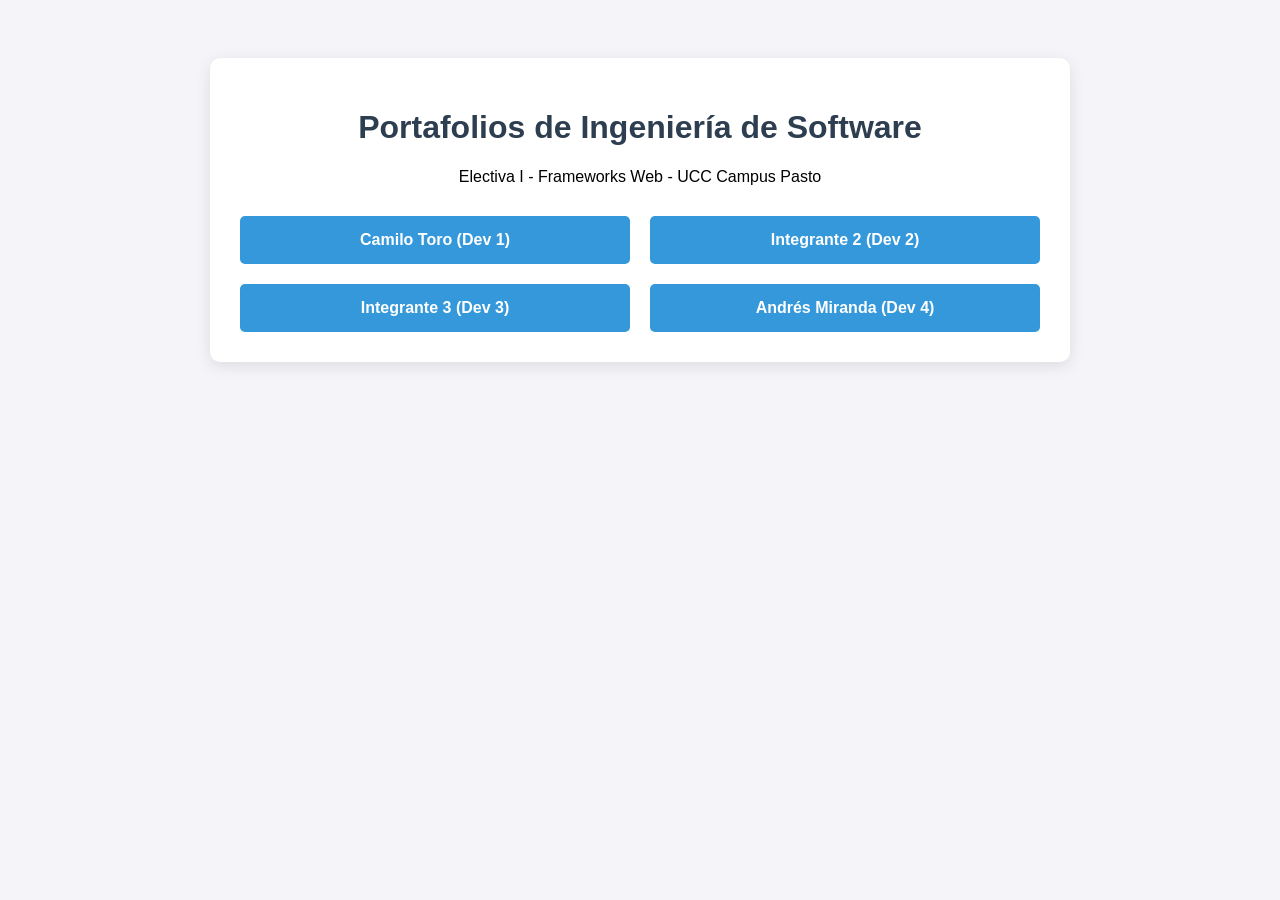
<file: portafolio_profesional/template/index.html>
<!DOCTYPE html>
<html lang="es">
<head>
    <meta charset="UTF-8">
    <meta name="viewport" content="width=device-width, initial-scale=1.0">
    <title>Portafolios Profesionales - UCC Pasto</title>
    <style>
        body { font-family: 'Segoe UI', Tahoma, Geneva, Verdana, sans-serif; text-align: center; background-color: #f4f4f9; padding: 50px; }
        .container { max-width: 800px; margin: auto; background: white; padding: 30px; border-radius: 10px; box-shadow: 0 4px 15px rgba(0,0,0,0.1); }
        h1 { color: #2c3e50; }
        .grid { display: grid; grid-template-columns: 1fr 1fr; gap: 20px; margin-top: 30px; }
        .btn { display: block; padding: 15px; background: #3498db; color: white; text-decoration: none; border-radius: 5px; transition: 0.3s; font-weight: bold; }
        .btn:hover { background: #2980b9; transform: translateY(-3px); }
    </style>
</head>
<body>
    <div class="container">
        <h1>Portafolios de Ingeniería de Software</h1>
        <p>Electiva I - Frameworks Web - UCC Campus Pasto</p>
        <div class="grid">
            <a href="/dev1/" class="btn">Camilo Toro (Dev 1)</a>
            <a href="/dev2/" class="btn">Integrante 2 (Dev 2)</a>
            <a href="/dev3/" class="btn">Integrante 3 (Dev 3)</a>
            <a href="/dev4/" class="btn">Andrés Miranda (Dev 4)</a>
        </div>
    </div>
</body>
</html>
</file>
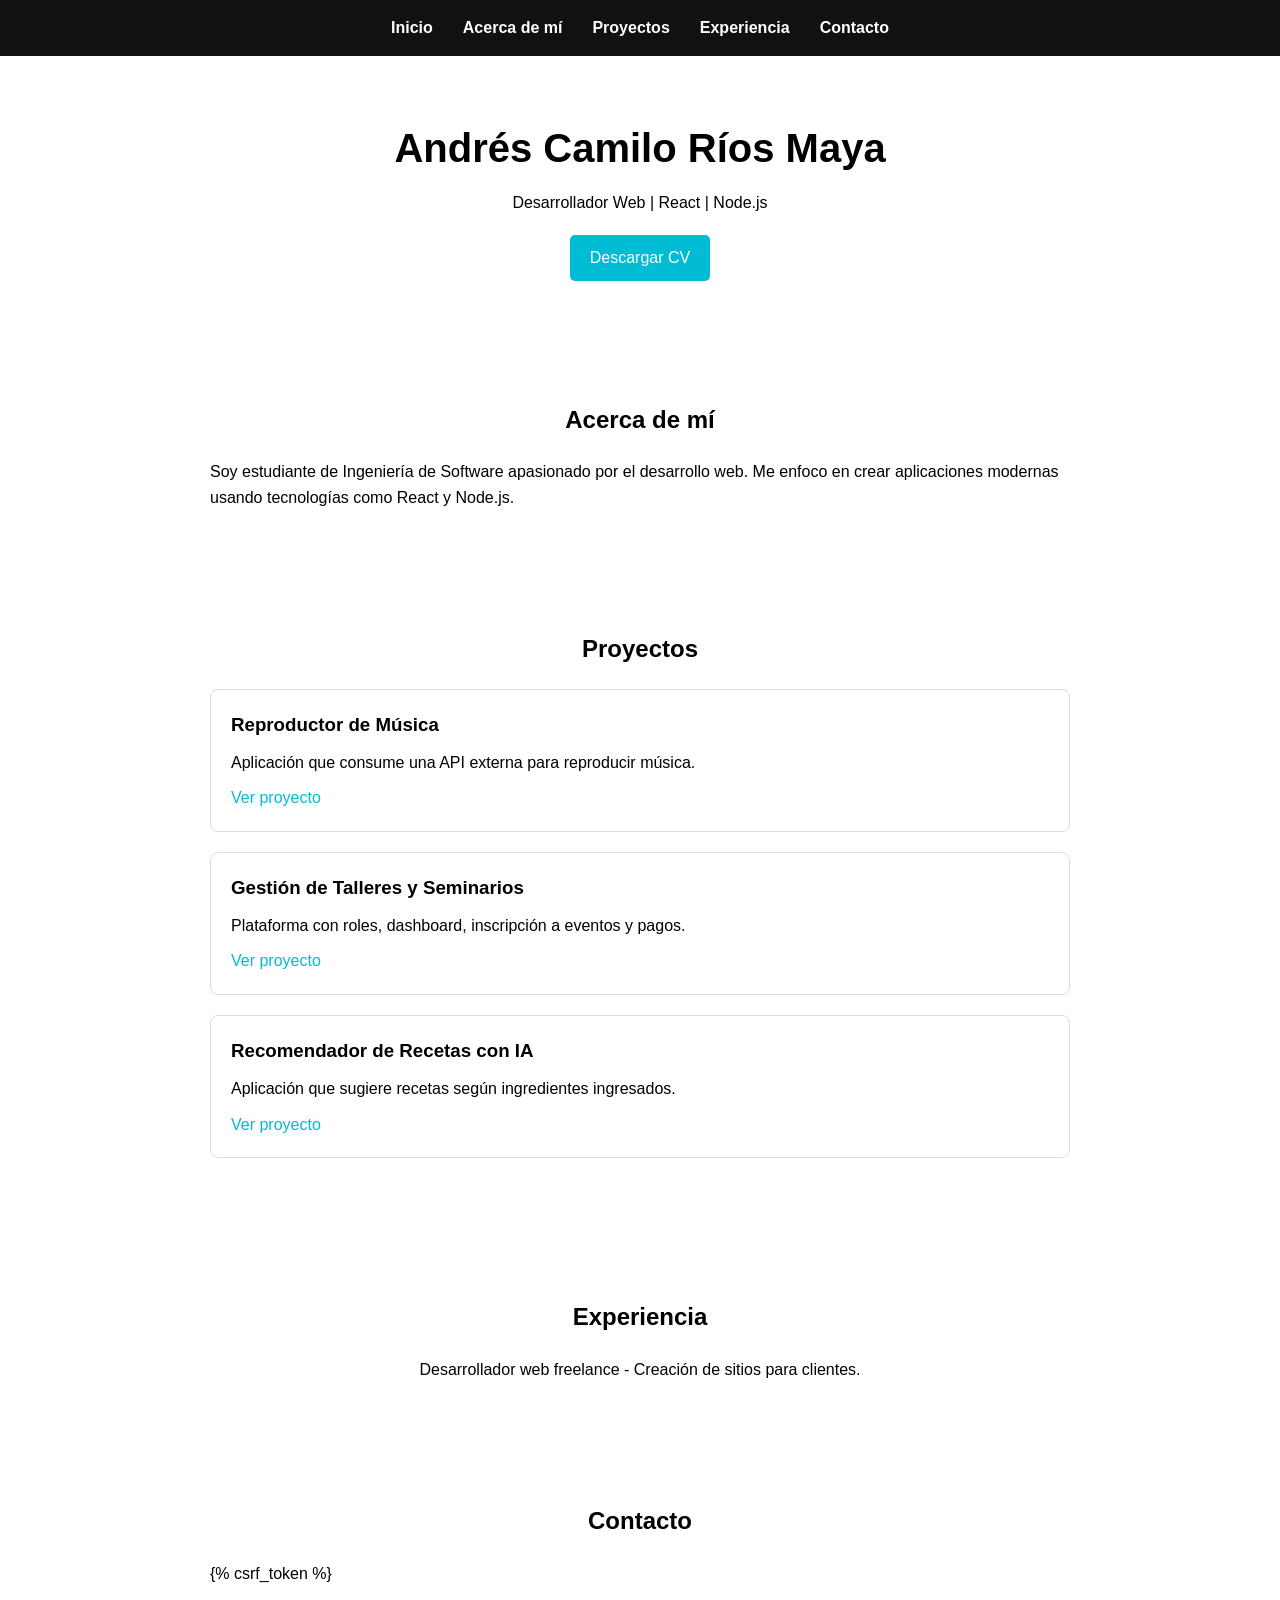
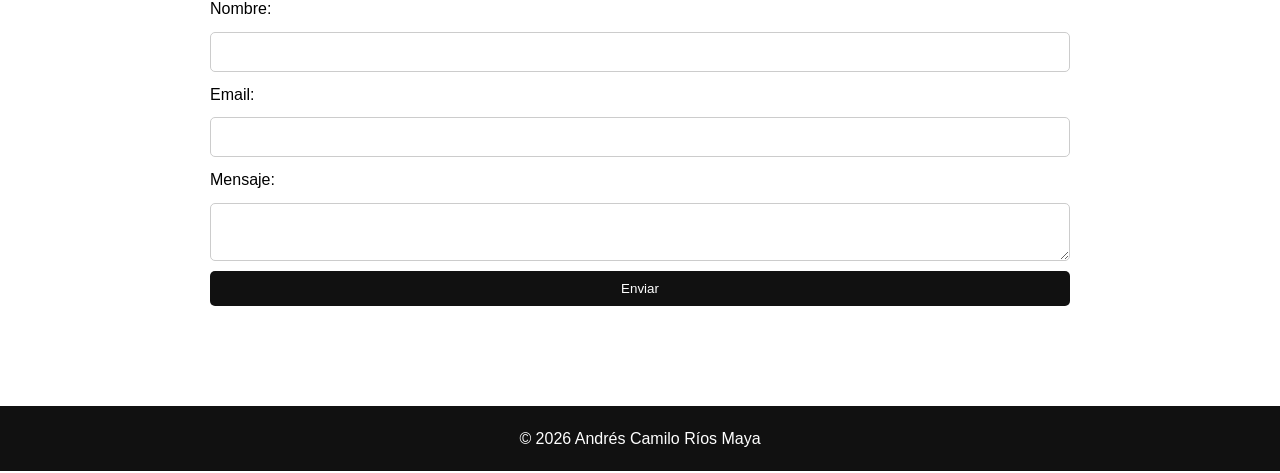
<file: portafolio_profesional/dev4/templates/index.html>
<!DOCTYPE html>
<html lang="es">
<head>
    <meta charset="UTF-8">
    <title>Portafolio - Andrés Camilo Ríos</title>
    <link rel="stylesheet" href="../static/stylesdev4.css">
</head>
<body>

    <!-- Navbar -->
    <header>
        <nav>
            <ul>
                <li><a href="#inicio">Inicio</a></li>
                <li><a href="#acerca">Acerca de mí</a></li>
                <li><a href="#proyectos">Proyectos</a></li>
                <li><a href="#experiencia">Experiencia</a></li>
                <li><a href="#contacto">Contacto</a></li>
            </ul>
        </nav>
    </header>

    <!-- Hero -->
    <section id="inicio">
        <h1>Andrés Camilo Ríos Maya</h1>
        <p>Desarrollador Web | React | Node.js</p>
        <a href="#">Descargar CV</a>
    </section>

    <!-- Acerca de mí -->
    <section id="acerca">
        <h2>Acerca de mí</h2>
        <p>
            Soy estudiante de Ingeniería de Software apasionado por el desarrollo web.
            Me enfoco en crear aplicaciones modernas usando tecnologías como React y Node.js.
        </p>
    </section>

    <!-- Proyectos -->
    <section id="proyectos">
        <h2>Proyectos</h2>

        <article>
            <h3>Reproductor de Música</h3>
            <p>Aplicación que consume una API externa para reproducir música.</p>
            <a href="#">Ver proyecto</a>
        </article>

        <article>
            <h3>Gestión de Talleres y Seminarios</h3>
            <p>Plataforma con roles, dashboard, inscripción a eventos y pagos.</p>
            <a href="#">Ver proyecto</a>
        </article>

        <article>
            <h3>Recomendador de Recetas con IA</h3>
            <p>Aplicación que sugiere recetas según ingredientes ingresados.</p>
            <a href="#">Ver proyecto</a>
        </article>

    </section>

    <!-- Experiencia -->
    <section id="experiencia">
        <h2>Experiencia</h2>
        <p>Desarrollador web freelance - Creación de sitios para clientes.</p>
    </section>

    <!-- Contacto -->
    <section id="contacto">
        <h2>Contacto</h2>
        <form method="post">
            {% csrf_token %}
            
            <label>Nombre:</label>
            <input type="text" name="nombre">

            <label>Email:</label>
            <input type="email" name="email">

            <label>Mensaje:</label>
            <textarea name="mensaje"></textarea>

            <button type="submit">Enviar</button>
        </form>
    </section>

    <!-- Footer -->
    <footer>
        <p>© 2026 Andrés Camilo Ríos Maya</p>
    </footer>

</body>
</html>
</file>
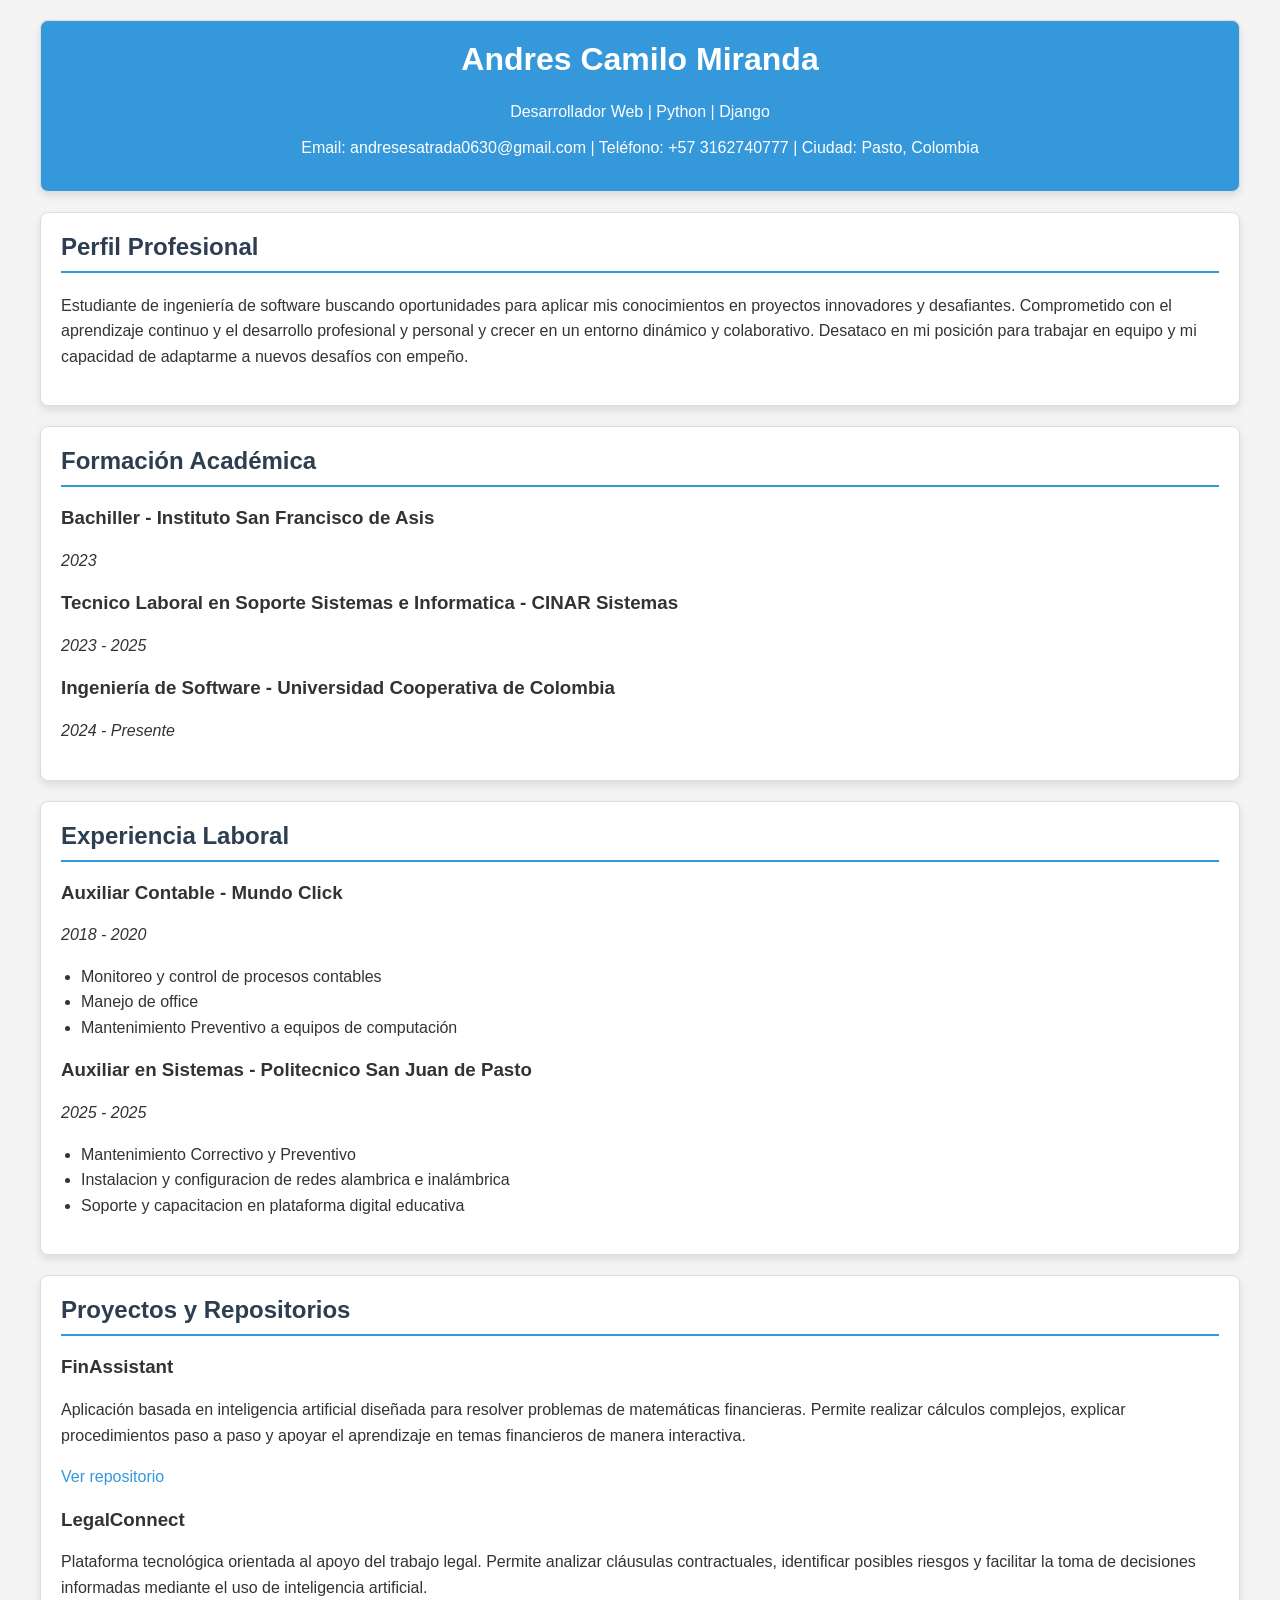
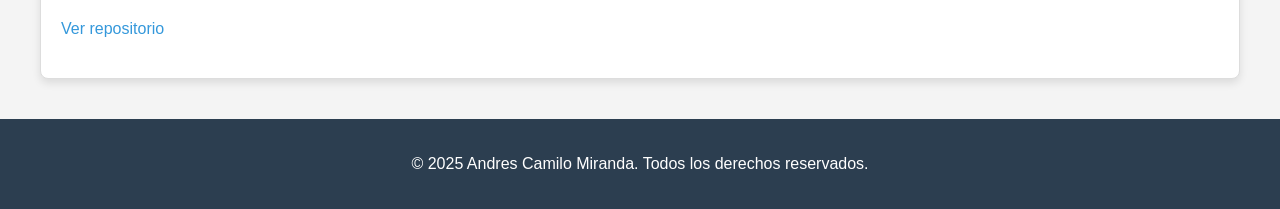
<file: portafolio_profesional/dev2/templates/hoja-vida-dev2.html>
<!DOCTYPE html>
<html lang="es">
<head>
    <meta charset="UTF-8">
    <meta name="viewport" content="width=device-width, initial-scale=1.0">
    <title>Hoja de Vida - Andres Camilo Miranda</title>
    <link rel="stylesheet" href="../static/stylesdev2.css">
</head>
<body>
    <div class="container">
        <header class="card">
            <h1>Andres Camilo Miranda</h1>
            <p>Desarrollador Web | Python | Django</p>
            <p>Email: andresesatrada0630@gmail.com | Teléfono: +57 3162740777 | Ciudad: Pasto, Colombia</p>
        </header>

        <section class="card" id="resumen">
            <h2>Perfil Profesional</h2>
            <p>Estudiante de ingeniería de software buscando oportunidades para aplicar mis conocimientos en proyectos innovadores y desafiantes. Comprometido con el aprendizaje continuo y el desarrollo profesional y personal y crecer en un entorno dinámico y colaborativo. 
                Desataco en mi posición para trabajar en equipo y mi capacidad de adaptarme a nuevos desafíos con empeño. </p>
        </section>

        <section class="card" id="educacion">
            <h2>Formación Académica</h2>
            <div>
                <h3>Bachiller - Instituto San Francisco de Asis</h3>
                <p><em>2023</em></p>
            </div>
            <div>
                <h3>Tecnico Laboral en Soporte Sistemas e Informatica - CINAR Sistemas</h3>
                <p><em>2023 - 2025</em></p>
            </div>
            <div>
                <h3>Ingeniería de Software - Universidad Cooperativa de Colombia</h3>
                <p><em>2024 - Presente</em></p>
            </div>
        </section>

        <section class="card" id="experiencia">
            <h2>Experiencia Laboral</h2>
            <div>
                <h3>Auxiliar Contable - Mundo Click</h3>
                <p><em>2018 - 2020</em></p>
                <ul>
                    <li>Monitoreo y control de procesos contables</li>
                    <li>Manejo de office</li>
                    <li>Mantenimiento Preventivo a equipos de computación</li>
                </ul>
            </div>
            <div>
                <h3>Auxiliar en Sistemas - Politecnico San Juan de Pasto</h3>
                <p><em>2025 - 2025</em></p>
                <ul>
                    <li>Mantenimiento Correctivo y Preventivo</li>
                    <li>Instalacion y configuracion de redes alambrica e inalámbrica</li>
                    <li>Soporte y capacitacion en plataforma digital educativa</li>
                </ul>
            </div>
        </section>

        <section class="card" id="proyectos">
            <h2>Proyectos y Repositorios</h2>
            <div>
                <h3>FinAssistant</h3>
                <p>Aplicación basada en inteligencia artificial diseñada para resolver problemas de matemáticas financieras. Permite realizar cálculos complejos, explicar procedimientos paso a paso y apoyar el aprendizaje en temas financieros de manera interactiva.</p>
                <p><a href="https://github.com/AndresMira21/AIFinAssistant.git" target="_blank">Ver repositorio</a></p>
            </div>
            <div>
                <h3>LegalConnect</h3>
                <p>Plataforma tecnológica orientada al apoyo del trabajo legal. Permite analizar cláusulas contractuales, identificar posibles riesgos y facilitar la toma de decisiones informadas mediante el uso de inteligencia artificial.</p>
                <p><a href="https://github.com/AndresMira21/analyzer-contract-backend.git" target="_blank">Ver repositorio</a></p>
            </div>
        </section>
    </div>

    <footer>
        <p>&copy; 2025 Andres Camilo Miranda. Todos los derechos reservados.</p>
    </footer>
</body>
</html>
</file>
<file: portafolio_profesional/dev4/static/stylesdev4.css>
/* Reset básico */
* {
    margin: 0;
    padding: 0;
    box-sizing: border-box;
}

body {
    font-family: Arial, sans-serif;
    line-height: 1.6;
}

/* Navbar */
header {
    background: #111;
    padding: 15px 0;
}

nav ul {
    display: flex;
    justify-content: center;
    list-style: none;
    gap: 30px;
}

nav a {
    color: white;
    text-decoration: none;
    font-weight: bold;
}

nav a:hover {
    color: #00bcd4;
}

/* Secciones */
section {
    padding: 60px 20px;
    max-width: 900px;
    margin: auto;
}

/* Hero */
#inicio {
    text-align: center;
}

#inicio h1 {
    font-size: 2.5rem;
    margin-bottom: 10px;
}

#inicio p {
    margin-bottom: 20px;
}

#inicio a {
    display: inline-block;
    padding: 10px 20px;
    background: #00bcd4;
    color: white;
    text-decoration: none;
    border-radius: 5px;
}

#inicio a:hover {
    background: #0097a7;
}

/* Títulos */
h2 {
    margin-bottom: 20px;
    text-align: center;
}

/* Proyectos */
#proyectos article {
    border: 1px solid #ddd;
    padding: 20px;
    margin-bottom: 20px;
    border-radius: 8px;
}

#proyectos h3 {
    margin-bottom: 10px;
}

#proyectos a {
    display: inline-block;
    margin-top: 10px;
    color: #00bcd4;
    text-decoration: none;
}

#proyectos a:hover {
    text-decoration: underline;
}

/* Experiencia */
#experiencia p {
    text-align: center;
}

/* Formulario */
form {
    display: flex;
    flex-direction: column;
    gap: 10px;
}

input, textarea {
    padding: 10px;
    border: 1px solid #ccc;
    border-radius: 5px;
    font-size: 1rem;
}

button {
    padding: 10px;
    background: #111;
    color: white;
    border: none;
    cursor: pointer;
    border-radius: 5px;
}

button:hover {
    background: #333;
}

/* Footer */
footer {
    text-align: center;
    padding: 20px;
    background: #111;
    color: white;
    margin-top: 40px;
}

/* Responsive */
@media (max-width: 600px) {
    nav ul {
        flex-direction: column;
        gap: 10px;
    }

    #inicio h1 {
        font-size: 2rem;
    }
}
</file>
<file: portafolio_profesional/dev2/static/stylesdev2.css>
/* Estilos generales */
body {
    font-family: 'Arial', sans-serif;
    margin: 0;
    padding: 0;
    background-color: #f4f4f4;
    color: #333;
}

.container {
    max-width: 1200px;
    margin: 0 auto;
    padding: 20px;
    display: flex;
    flex-direction: column;
    gap: 20px;
}

/* Estilos para tarjetas */
.card {
    background-color: #fff;
    border-radius: 8px;
    box-shadow: 0 4px 8px rgba(0, 0, 0, 0.1);
    padding: 20px;
    border: 1px solid #ddd;
    transition: box-shadow 0.3s ease;
}

.card:hover {
    box-shadow: 0 6px 12px rgba(0, 0, 0, 0.15);
}

.card h1, .card h2 {
    margin-top: 0;
    color: #2c3e50;
}

.card h1 {
    font-size: 2em;
    text-align: center;
}

.card h2 {
    font-size: 1.5em;
    border-bottom: 2px solid #3498db;
    padding-bottom: 10px;
}

.card p, .card ul {
    line-height: 1.6;
}

.card ul {
    padding-left: 20px;
}

.card a {
    color: #3498db;
    text-decoration: none;
}

.card a:hover {
    text-decoration: underline;
}

/* Header específico */
header.card {
    text-align: center;
    background-color: #3498db;
    color: #fff;
}

header.card h1 {
    color: #fff;
}

header.card p {
    margin: 10px 0;
}

/* Footer */
footer {
    text-align: center;
    padding: 20px;
    background-color: #2c3e50;
    color: #fff;
    margin-top: 20px;
}

/* Responsive */
@media (max-width: 768px) {
    .container {
        padding: 10px;
        gap: 15px;
    }

    .card {
        padding: 15px;
    }

    .card h1 {
        font-size: 1.5em;
    }

    .card h2 {
        font-size: 1.2em;
    }
}

@media (max-width: 480px) {
    .card {
        padding: 10px;
    }

    .card h1 {
        font-size: 1.3em;
    }

    .card h2 {
        font-size: 1.1em;
    }
}
</file>
